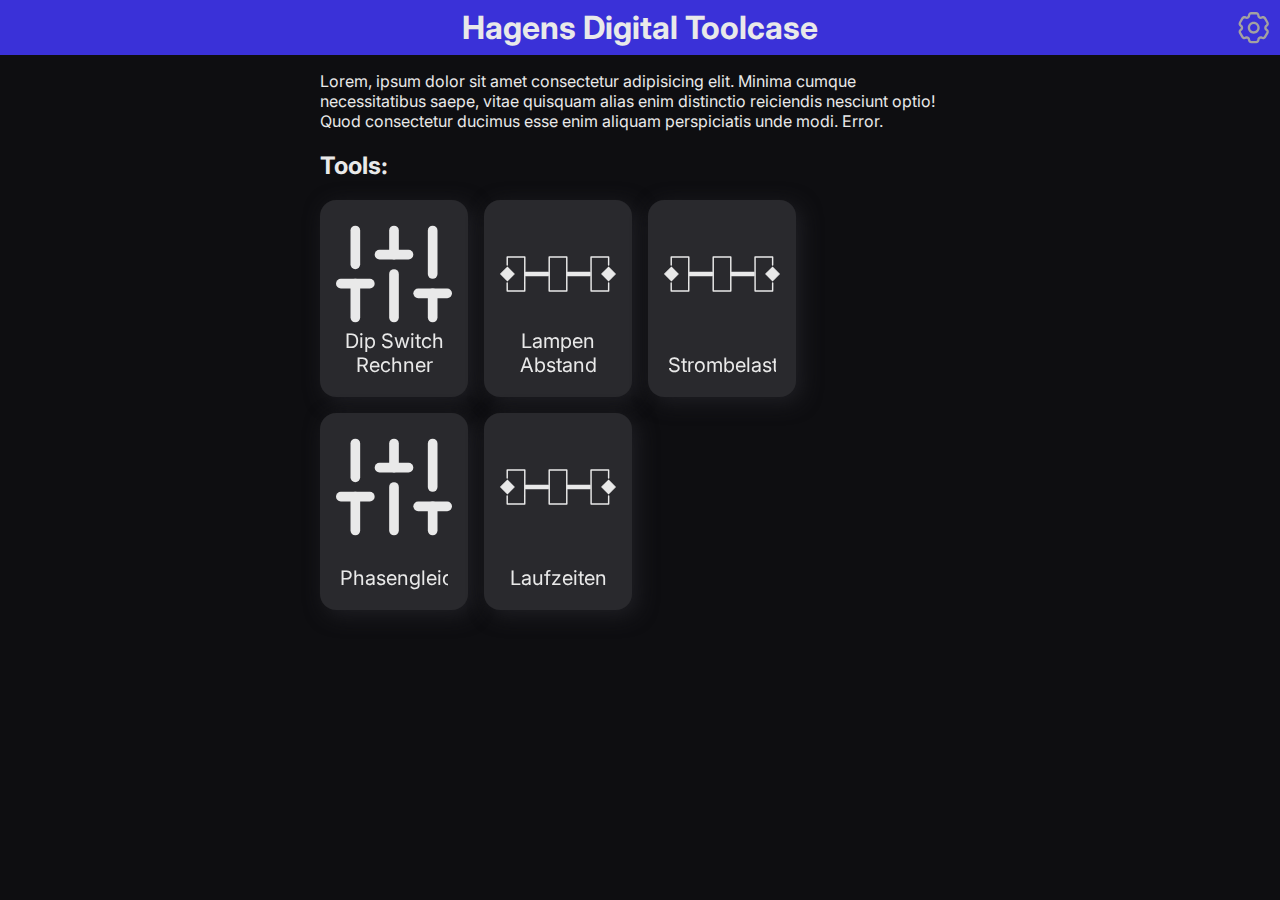
<file: index.html>
<!DOCTYPE html>
<html lang="en-US" dir="ltr">
  <head>
    <meta charset="UTF-8" />
    <meta name="viewport" content="width=device-width,initial-scale=1" />
    <link rel="stylesheet" href="styles/style.css">
    <link rel="stylesheet" href="styles/home.css">

    <link rel="manifest" href="/manifest.json">

    <title>Digital Toolcase</title>
  </head>
  <body>
    <div id="header">
      <h1 class="page-heading">Hagens Digital Toolcase</h1>
      <div id="icon-container">
        <a href="/tools/settings.html" aria-label="Settings">
          <svg id="settings-svg" viewBox="0 0 24 25" fill="none" xmlns="http://www.w3.org/2000/svg">
            <path fill-rule="evenodd" clip-rule="evenodd" d="M11.9992 8.7743C9.88118 8.7743 8.16419 10.4913 8.16419 12.6093C8.16419 14.7273 9.88118 16.4443 11.9992 16.4443C14.1172 16.4443 15.8342 14.7273 15.8342 12.6093C15.8342 10.4913 14.1172 8.7743 11.9992 8.7743ZM9.66419 12.6093C9.66419 11.3197 10.7096 10.2743 11.9992 10.2743C13.2888 10.2743 14.3342 11.3197 14.3342 12.6093C14.3342 13.8989 13.2888 14.9443 11.9992 14.9443C10.7096 14.9443 9.66419 13.8989 9.66419 12.6093Z" fill="currentColor"/>
            <path fill-rule="evenodd" clip-rule="evenodd" d="M2.5809 8.9224C1.96404 9.99083 2.33012 11.357 3.39854 11.9739C3.88777 12.2563 3.88776 12.9625 3.39856 13.2449C2.33013 13.8618 1.96407 15.2279 2.58092 16.2964L4.09692 18.9222C4.71391 19.9908 6.08044 20.3568 7.14896 19.7399C7.63844 19.4573 8.25011 19.8106 8.25011 20.3754C8.25011 21.6092 9.2503 22.6094 10.4841 22.6094H13.5165C14.7502 22.6094 15.7501 21.6091 15.7501 20.3756C15.7501 19.8108 16.3615 19.458 16.8503 19.7402C17.9185 20.357 19.2845 19.991 19.9012 18.9227L21.4176 16.2963C22.0344 15.2279 21.6684 13.8617 20.6 13.2449C20.1108 12.9624 20.1108 12.2563 20.6 11.9739C21.6684 11.3571 22.0345 9.99089 21.4176 8.92247L19.9012 6.29604C19.2845 5.2278 17.9185 4.86179 16.8503 5.47854C16.3615 5.76076 15.7501 5.40794 15.7501 4.84314C15.7501 3.60961 14.7502 2.60938 13.5165 2.60938H10.4841C9.2503 2.60938 8.25011 3.60957 8.25011 4.84337C8.25011 5.40822 7.63842 5.76152 7.14894 5.47892C6.08042 4.86201 4.71388 5.22797 4.09689 6.29663L2.5809 8.9224ZM4.14854 10.6748C3.79755 10.4722 3.6773 10.0234 3.87994 9.6724L5.39593 7.04663C5.59863 6.69554 6.04772 6.57518 6.39894 6.77796C7.88811 7.63773 9.75011 6.56327 9.75011 4.84337C9.75011 4.43799 10.0787 4.10937 10.4841 4.10937L13.5165 4.10937C13.9216 4.10937 14.2501 4.43788 14.2501 4.84314C14.2501 6.56227 16.1112 7.63733 17.6003 6.77758C17.9511 6.57504 18.3997 6.69524 18.6022 7.04604L20.1186 9.67247C20.3212 10.0234 20.201 10.4722 19.85 10.6749C18.3608 11.5346 18.3608 13.6841 19.85 14.5439C20.2009 14.7465 20.3212 15.1953 20.1186 15.5463L18.6022 18.1727C18.3996 18.5235 17.9511 18.6437 17.6003 18.4412C16.1112 17.5815 14.2501 18.6565 14.2501 20.3756C14.2501 20.7809 13.9216 21.1094 13.5165 21.1094H10.4841C10.0787 21.1094 9.75011 20.7808 9.75011 20.3754C9.75011 18.6555 7.88812 17.5811 6.39896 18.4408C6.04774 18.6436 5.59866 18.5232 5.39596 18.1722L3.87996 15.5464C3.67732 15.1954 3.79757 14.7466 4.14856 14.5439C5.63778 13.6841 5.63775 11.5346 4.14854 10.6748Z" fill="currentColor"/>
          </svg>
        </a>
      </div>
    </div>

    <div id="page-content">
        <p>
          Lorem, ipsum dolor sit amet consectetur adipisicing elit. Minima cumque necessitatibus saepe, vitae quisquam alias enim distinctio reiciendis nesciunt optio! Quod consectetur ducimus esse enim aliquam perspiciatis unde modi. Error.
        </p>
        <div id="tool-section">
          <h2>Tools:</h2>
          <div id="card-container">
            <div class="card">
              <a href="/tools/dip-switch.html">
                <div class="card-icon-container">
                  <svg class="card-icon" xmlns="http://www.w3.org/2000/svg" viewBox="0 0 24 24" fill="none" stroke="currentColor" stroke-width="2" stroke-linecap="round" stroke-linejoin="round" class="feather feather-sliders">
                    <line x1="4" y1="21" x2="4" y2="14"></line>
                    <line x1="4" y1="10" x2="4" y2="3"></line>
                    <line x1="12" y1="21" x2="12" y2="12"></line>
                    <line x1="12" y1="8" x2="12" y2="3"></line>
                    <line x1="20" y1="21" x2="20" y2="16"></line>
                    <line x1="20" y1="12" x2="20" y2="3"></line>
                    <line x1="1" y1="14" x2="7" y2="14"></line>
                    <line x1="9" y1="8" x2="15" y2="8"></line>
                    <line x1="17" y1="16" x2="23" y2="16"></line>
                  </svg>
                </div>
                <div class="card-heading">Dip Switch Rechner</div>
              </a>
            </div>
            <div class="card">
              <a href="/tools/phasengleichheit.html">
                <div class="card-icon-container">
                  <svg class="card-icon" xmlns="http://www.w3.org/2000/svg" viewBox="0 0 24 24" fill="none" stroke="currentColor" stroke-width="2" stroke-linecap="round" stroke-linejoin="round" class="feather feather-sliders">
                    <line x1="4" y1="21" x2="4" y2="14"></line>
                    <line x1="4" y1="10" x2="4" y2="3"></line>
                    <line x1="12" y1="21" x2="12" y2="12"></line>
                    <line x1="12" y1="8" x2="12" y2="3"></line>
                    <line x1="20" y1="21" x2="20" y2="16"></line>
                    <line x1="20" y1="12" x2="20" y2="3"></line>
                    <line x1="1" y1="14" x2="7" y2="14"></line>
                    <line x1="9" y1="8" x2="15" y2="8"></line>
                    <line x1="17" y1="16" x2="23" y2="16"></line>
                  </svg>
                </div>
                <div class="card-heading">Phasengleichheit</div>
              </a>
            </div>
            <div class="card">
              <a href="/tools/lampen-abstand.html">
                <div class="card-icon-container">
                  <svg class="card-icon" viewBox="0 0 21.167 21.167" xml:space="preserve" xmlns="http://www.w3.org/2000/svg">
                      <path style="fill:currentColor;stroke:currentColor;stroke-width:.186809" transform="rotate(-44.9)" d="M5.695 20.613h1.733v1.733H5.695zM-7.375 7.588h1.733v1.733h-1.733z"/>
                      <path style="fill:none;fill-opacity:1;stroke:currentColor;stroke-width:.264999;stroke-linecap:round;stroke-linejoin:round;stroke-dasharray:none" d="M19.821 8.957v-1.49l-3.208.011.012 6.222 3.196-.012.008-1.472M1.318 8.957v-1.49l3.208.011-.011 6.222-3.197-.012-.008-1.472"/>
                      <path style="fill:none;fill-opacity:1;stroke:currentColor;stroke-width:.266865;stroke-linecap:round;stroke-linejoin:round;stroke-dasharray:none;stroke-opacity:1" d="M8.979 7.475h3.208v6.218H8.979z"/>
                      <path style="fill:currentColor;fill-opacity:1;stroke:currentColor;stroke-width:.264999;stroke-linecap:round;stroke-linejoin:round;stroke-dasharray:none;stroke-opacity:1" d="M4.68 10.294h4.118v.579H4.68zM12.303 10.294h4.118v.579h-4.118z"/>
                  </svg>
                </div>
                <div class="card-heading">Lampen Abstand</div>
              </a>
            </div>
            <div class="card">
              <a href="/tools/laufzeiten.html">
                <div class="card-icon-container">
                  <svg class="card-icon" viewBox="0 0 21.167 21.167" xml:space="preserve" xmlns="http://www.w3.org/2000/svg">
                      <path style="fill:currentColor;stroke:currentColor;stroke-width:.186809" transform="rotate(-44.9)" d="M5.695 20.613h1.733v1.733H5.695zM-7.375 7.588h1.733v1.733h-1.733z"/>
                      <path style="fill:none;fill-opacity:1;stroke:currentColor;stroke-width:.264999;stroke-linecap:round;stroke-linejoin:round;stroke-dasharray:none" d="M19.821 8.957v-1.49l-3.208.011.012 6.222 3.196-.012.008-1.472M1.318 8.957v-1.49l3.208.011-.011 6.222-3.197-.012-.008-1.472"/>
                      <path style="fill:none;fill-opacity:1;stroke:currentColor;stroke-width:.266865;stroke-linecap:round;stroke-linejoin:round;stroke-dasharray:none;stroke-opacity:1" d="M8.979 7.475h3.208v6.218H8.979z"/>
                      <path style="fill:currentColor;fill-opacity:1;stroke:currentColor;stroke-width:.264999;stroke-linecap:round;stroke-linejoin:round;stroke-dasharray:none;stroke-opacity:1" d="M4.68 10.294h4.118v.579H4.68zM12.303 10.294h4.118v.579h-4.118z"/>
                  </svg>
                </div>
                <div class="card-heading">Laufzeiten</div>
              </a>
            </div>
            <div class="card">
              <a href="/tools/strombelastbarkeit.html">
                <div class="card-icon-container">
                  <svg class="card-icon" viewBox="0 0 21.167 21.167" xml:space="preserve" xmlns="http://www.w3.org/2000/svg">
                      <path style="fill:currentColor;stroke:currentColor;stroke-width:.186809" transform="rotate(-44.9)" d="M5.695 20.613h1.733v1.733H5.695zM-7.375 7.588h1.733v1.733h-1.733z"/>
                      <path style="fill:none;fill-opacity:1;stroke:currentColor;stroke-width:.264999;stroke-linecap:round;stroke-linejoin:round;stroke-dasharray:none" d="M19.821 8.957v-1.49l-3.208.011.012 6.222 3.196-.012.008-1.472M1.318 8.957v-1.49l3.208.011-.011 6.222-3.197-.012-.008-1.472"/>
                      <path style="fill:none;fill-opacity:1;stroke:currentColor;stroke-width:.266865;stroke-linecap:round;stroke-linejoin:round;stroke-dasharray:none;stroke-opacity:1" d="M8.979 7.475h3.208v6.218H8.979z"/>
                      <path style="fill:currentColor;fill-opacity:1;stroke:currentColor;stroke-width:.264999;stroke-linecap:round;stroke-linejoin:round;stroke-dasharray:none;stroke-opacity:1" d="M4.68 10.294h4.118v.579H4.68zM12.303 10.294h4.118v.579h-4.118z"/>
                  </svg>
                </div>
                <div class="card-heading">Strombelastbarkeit</div>
              </a>
            </div>
          </div>
        </div>

    </div>
  </body>
</html>
</file>
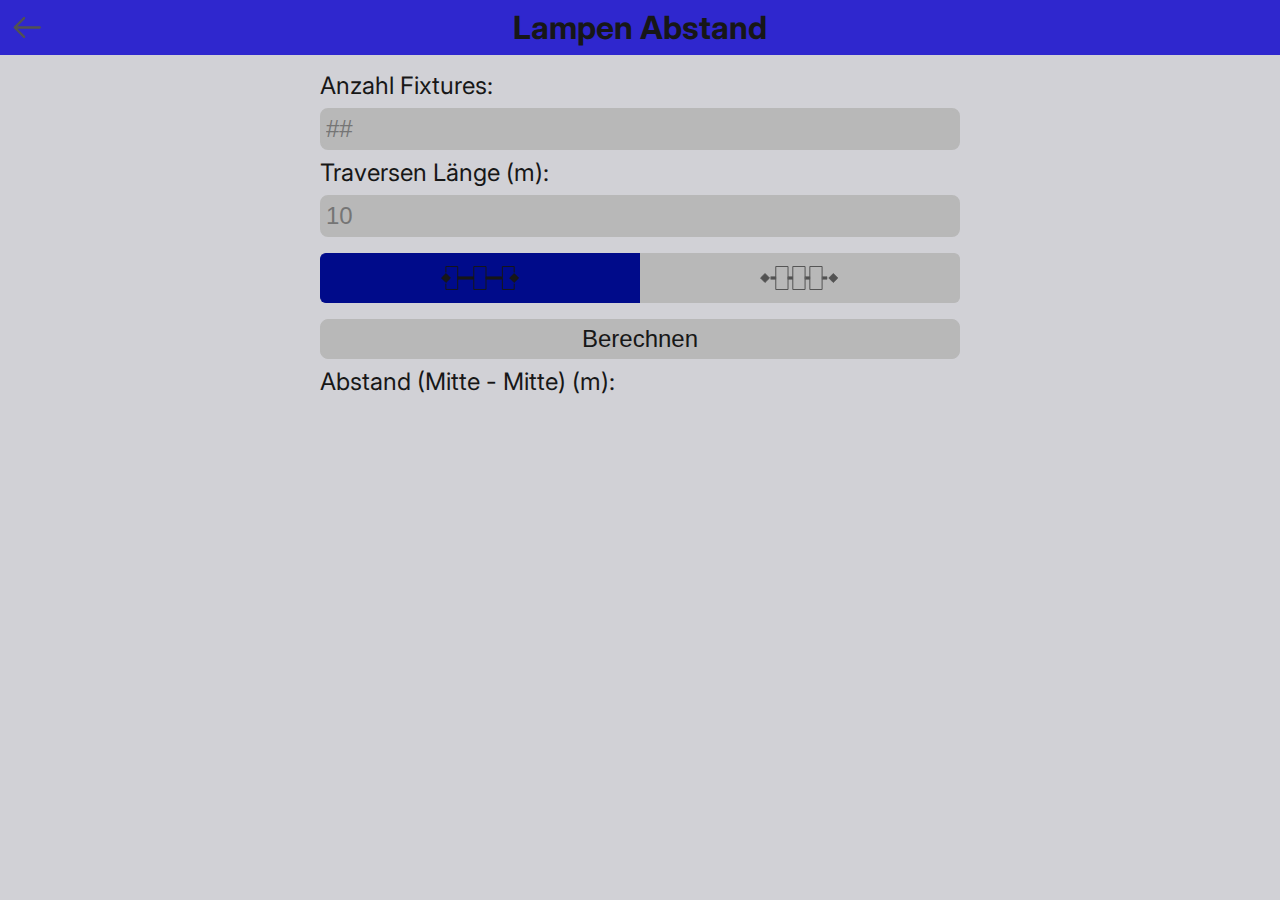
<file: lampen-abstand.html>
<!DOCTYPE html>
<html lang="en-US" dir="ltr">
  <head>
    <meta charset="UTF-8" />
    <meta name="viewport" content="width=device-width,initial-scale=1" />
    <link rel="stylesheet" href="styles/style.css">
    <link rel="stylesheet" href="styles/lampen-abstand.css">

    <link rel="manifest" href="/Digital-Toolcase/manifest.json">

    <title>Lampen Abstand | Digital Toolcase</title>
  </head>
  <body>
    <div id="header">
      <div id="icon-container">
        <a href="index.html">
          <svg id="arrow-svg" viewBox="0 0 25 25" fill="none" xmlns="http://www.w3.org/2000/svg" transform="rotate(0 0 0)">
            <path d="M3.57813 12.4981C3.5777 12.6905 3.65086 12.8831 3.79761 13.0299L9.7936 19.0301C10.0864 19.3231 10.5613 19.3233 10.8543 19.0305C11.1473 18.7377 11.1474 18.2629 10.8546 17.9699L6.13418 13.2461L20.3295 13.2461C20.7437 13.2461 21.0795 12.9103 21.0795 12.4961C21.0795 12.0819 20.7437 11.7461 20.3295 11.7461L6.14168 11.7461L10.8546 7.03016C11.1474 6.73718 11.1473 6.2623 10.8543 5.9695C10.5613 5.6767 10.0864 5.67685 9.79362 5.96984L3.84392 11.9233C3.68134 12.0609 3.57812 12.2664 3.57812 12.4961L3.57813 12.4981Z" fill="currentColor"/>
          </svg>
        </a>
      </div>
      <h1 class="page-heading">Lampen Abstand</h1>
    </div>

    <div id="page-content">
        <form id="calculator">
            <label for="fixture-amount">Anzahl Fixtures:</label>
            <input type="number" id="fixture-amount" name="fixture-amount" class="input-field" placeholder="##" min="1" step="1">
            <small></small>
            <label for="truss-length">Traversen Länge (m):</label>
            <input type="number" id="truss-length" name="truss-lenght" class="input-field" placeholder="10">
            <small></small>
            <div id="mode-selector-container">

                  <input type="radio" id="on-end" class="mode-selector" name="mode-selector" value="on-end" onclick="showHideDiv()" checked>
                  <label for="on-end">
                    <svg class="button-svg" viewBox="0 0 21.167 6.498" fill="none" stroke="" xml:space="preserve" xmlns="http://www.w3.org/2000/svg">
                      <path style="fill:currentColor;stroke:currentColor;stroke-width:.186809" transform="rotate(-44.899 -8.875 -3.667)" d="M5.695 20.613h1.733v1.733H5.695zM-7.375 7.588h1.733v1.733h-1.733z"/>
                      <path style="fill:none;fill-opacity:1;stroke:currentColor;stroke-width:.264999;stroke-linecap:round;stroke-linejoin:round;stroke-dasharray:none" d="M19.821 8.957v-1.49l-3.208.011.012 6.222 3.196-.012.008-1.472M1.318 8.957v-1.49l3.208.011-.011 6.222-3.197-.012-.008-1.472" transform="translate(0 -7.334)"/>
                      <path style="fill:none;fill-opacity:1;stroke:currentColor;stroke-width:.266865;stroke-linecap:round;stroke-linejoin:round;stroke-dasharray:none;stroke-opacity:1" d="M8.979 7.475h3.208v6.218H8.979z" transform="translate(0 -7.334)"/>
                      <path style="fill:currentColor;fill-opacity:1;stroke:currentColor;stroke-width:.264999;stroke-linecap:round;stroke-linejoin:round;stroke-dasharray:none;stroke-opacity:1" d="M4.68 10.294h4.118v.579H4.68zM12.303 10.294h4.118v.579h-4.118z" transform="translate(0 -7.334)"/>
                    </svg>
                  </label>

                  <input type="radio" id="inset-end" class="mode-selector" name="mode-selector" value="inset-end" onclick="showHideDiv()">
                  <label for="inset-end">
                    <svg class="button-svg" viewBox="0 0 21.167 6.485" xml:space="preserve" xmlns="http://www.w3.org/2000/svg">
                      <path style="fill:currentColor;stroke:currentColor;stroke-width:.186809" transform="rotate(-44.899 -8.884 -3.67)" d="M5.695 20.613h1.733v1.733H5.695zM-7.375 7.588h1.733v1.733h-1.733z"/>
                      <path style="fill:none;fill-opacity:1;stroke:currentColor;stroke-width:.266865;stroke-linecap:round;stroke-linejoin:round;stroke-dasharray:none;stroke-opacity:1" d="M8.97 7.475h3.208v6.218H8.97zM13.573 7.475h3.208v6.218h-3.208zM4.367 7.475h3.208v6.218H4.367z" transform="translate(0 -7.341)"/>
                      <path style="fill:currentColor;fill-opacity:1;stroke:currentColor;stroke-width:.153899;stroke-linecap:round;stroke-linejoin:round;stroke-dasharray:none;stroke-opacity:1" d="M12.284 10.238h1.165v.69h-1.165zM7.636 10.238h1.165v.69H7.636z" transform="translate(0 -7.341)"/>
                      <path style="fill:currentColor;fill-opacity:1;stroke:currentColor;stroke-width:.159341;stroke-linecap:round;stroke-linejoin:round;stroke-dasharray:none;stroke-opacity:1" d="M2.99 10.241h1.259v.684H2.99z" transform="translate(0 -7.341)"/>
                      <path style="fill:currentColor;fill-opacity:1;stroke:currentColor;stroke-width:.153899;stroke-linecap:round;stroke-linejoin:round;stroke-dasharray:none;stroke-opacity:1" d="M16.933 10.238h1.165v.69h-1.165z" transform="translate(0 -7.341)"/>
                    </svg>
                  </label>
            </div>
            <div id="extra-setting" class="hidden-div">
              <label for="inset-length">Abstand Truss Ende bis 1. Fixture (m):</label>
              <input type="number" id="inset-length" class="input-field" placeholder="0,5" >
              <small></small>
            </div>
            <input type="submit" id="submit" value="Berechnen">
            
            <label for="distance-mid-mid">Abstand (Mitte - Mitte) (m):</label>
            <output id="distance-mid-mid"></output>
        </form>
        <script src="scripts/lamp.js"></script>
    </div>
  </body>
</html>
</file>
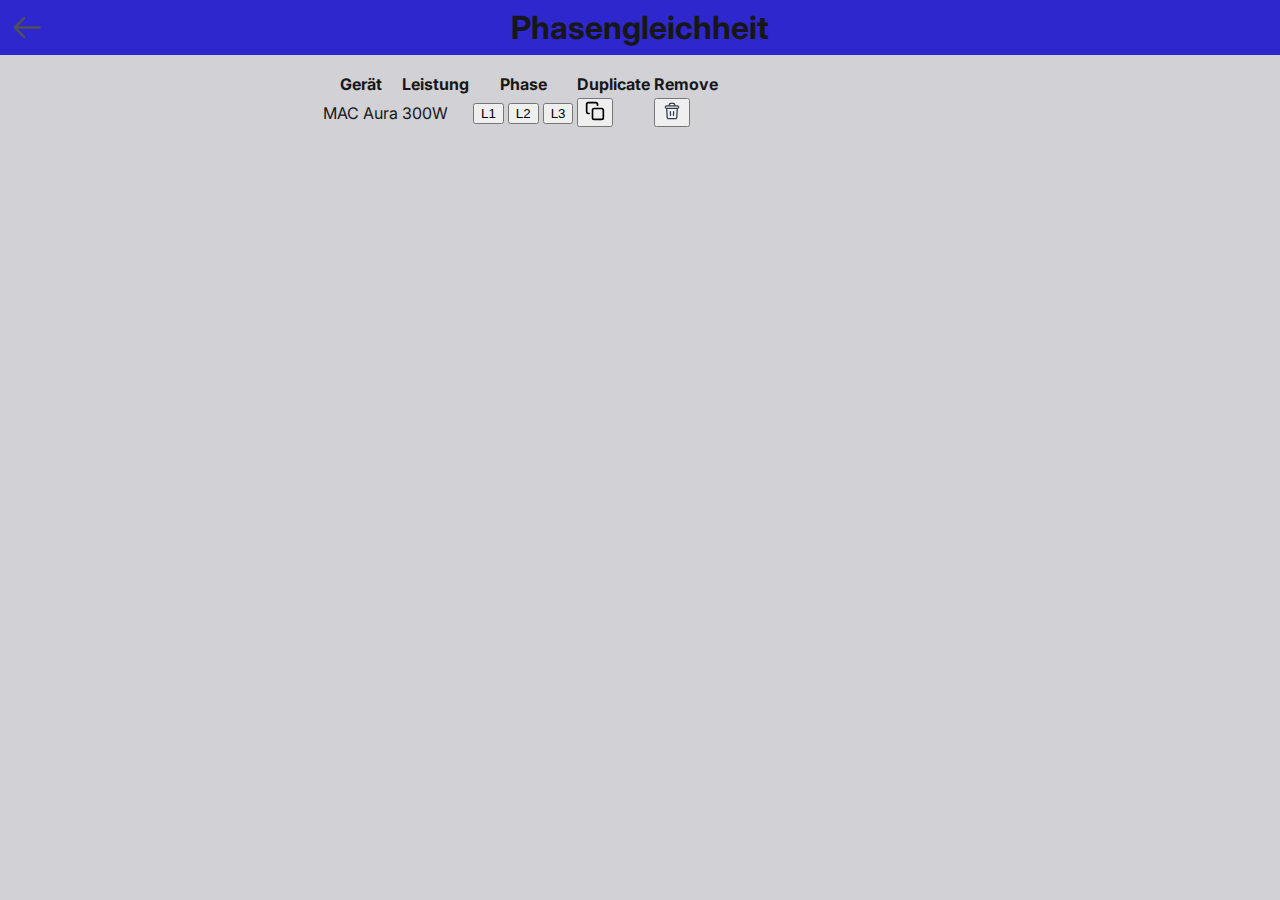
<file: phasengleichheit.html>
<!DOCTYPE html>
<html lang="en-US" dir="ltr">
  <head>
    <meta charset="UTF-8" />
    <meta name="viewport" content="width=device-width,initial-scale=1" />
    <link rel="stylesheet" href="styles/style.css">
    <!--<link rel="stylesheet" href="styles/phasengleichheit.css">-->

    <link rel="manifest" href="/Digital-Toolcase/manifest.json">

    <title>Phasengleichheit | Digital Toolcase</title>
  </head>
  <body>
    <div id="header">
      <div id="icon-container">
        <a href="index.html">
          <svg id="arrow-svg" viewBox="0 0 25 25" fill="none" xmlns="http://www.w3.org/2000/svg" transform="rotate(0 0 0)">
            <path d="M3.57813 12.4981C3.5777 12.6905 3.65086 12.8831 3.79761 13.0299L9.7936 19.0301C10.0864 19.3231 10.5613 19.3233 10.8543 19.0305C11.1473 18.7377 11.1474 18.2629 10.8546 17.9699L6.13418 13.2461L20.3295 13.2461C20.7437 13.2461 21.0795 12.9103 21.0795 12.4961C21.0795 12.0819 20.7437 11.7461 20.3295 11.7461L6.14168 11.7461L10.8546 7.03016C11.1474 6.73718 11.1473 6.2623 10.8543 5.9695C10.5613 5.6767 10.0864 5.67685 9.79362 5.96984L3.84392 11.9233C3.68134 12.0609 3.57812 12.2664 3.57812 12.4961L3.57813 12.4981Z" fill="currentColor"/>
          </svg>
        </a>
      </div>
      <h1 class="page-heading">Phasengleichheit</h1>
    </div>

    <div id="page-content">
        <table>
            <thead>
                <tr>
                    <th>Gerät</th>
                    <th>Leistung</th>
                    <th>Phase</th>
                    <th>Duplicate</th>
                    <th>Remove</th>
                </tr>
            </thead>

            <tbody>
                <td>MAC Aura</td>
                <td>300W</td>
                <td>
                    <div class="phase-btn-grp">
                        <button>L1</button>
                        <button>L2</button>
                        <button>L3</button>
                    </div>
                </td>
                <td>
                    <button>
                        <svg xmlns="http://www.w3.org/2000/svg" width="20" height="20" viewBox="0 0 24 24" fill="none" stroke="currentColor" stroke-width="2" stroke-linecap="round" stroke-linejoin="round" class="feather feather-copy">
                            <rect x="9" y="9" width="13" height="13" rx="2" ry="2"></rect>  
                            <path d="M5 15H4a2 2 0 0 1-2-2V4a2 2 0 0 1 2-2h9a2 2 0 0 1 2 2v1"></path>
                        </svg>
                    </button>
                </td>
                <td>
                    <button>
                        <svg width="20" height="20" viewBox="0 0 24 24" fill="none" xmlns="http://www.w3.org/2000/svg" transform="rotate(0 0 0)">
                            <path d="M14.7223 12.7585C14.7426 12.3448 14.4237 11.9929 14.01 11.9726C13.5963 11.9522 13.2444 12.2711 13.2241 12.6848L12.9999 17.2415C12.9796 17.6552 13.2985 18.0071 13.7122 18.0274C14.1259 18.0478 14.4778 17.7289 14.4981 17.3152L14.7223 12.7585Z" fill="#343C54"/>
                            <path d="M9.98802 11.9726C9.5743 11.9929 9.25542 12.3448 9.27577 12.7585L9.49993 17.3152C9.52028 17.7289 9.87216 18.0478 10.2859 18.0274C10.6996 18.0071 11.0185 17.6552 10.9981 17.2415L10.774 12.6848C10.7536 12.2711 10.4017 11.9522 9.98802 11.9726Z" fill="#343C54"/>
                            <path fill-rule="evenodd" clip-rule="evenodd" d="M10.249 2C9.00638 2 7.99902 3.00736 7.99902 4.25V5H5.5C4.25736 5 3.25 6.00736 3.25 7.25C3.25 8.28958 3.95503 9.16449 4.91303 9.42267L5.54076 19.8848C5.61205 21.0729 6.59642 22 7.78672 22H16.2113C17.4016 22 18.386 21.0729 18.4573 19.8848L19.085 9.42267C20.043 9.16449 20.748 8.28958 20.748 7.25C20.748 6.00736 19.7407 5 18.498 5H15.999V4.25C15.999 3.00736 14.9917 2 13.749 2H10.249ZM14.499 5V4.25C14.499 3.83579 14.1632 3.5 13.749 3.5H10.249C9.83481 3.5 9.49902 3.83579 9.49902 4.25V5H14.499ZM5.5 6.5C5.08579 6.5 4.75 6.83579 4.75 7.25C4.75 7.66421 5.08579 8 5.5 8H18.498C18.9123 8 19.248 7.66421 19.248 7.25C19.248 6.83579 18.9123 6.5 18.498 6.5H5.5ZM6.42037 9.5H17.5777L16.96 19.7949C16.9362 20.191 16.6081 20.5 16.2113 20.5H7.78672C7.38995 20.5 7.06183 20.191 7.03807 19.7949L6.42037 9.5Z" fill="#343C54"/>
                        </svg>
                    </button>
                </td>
            </tbody>
        </table>
    </div>
  </body>
</html>
</file>
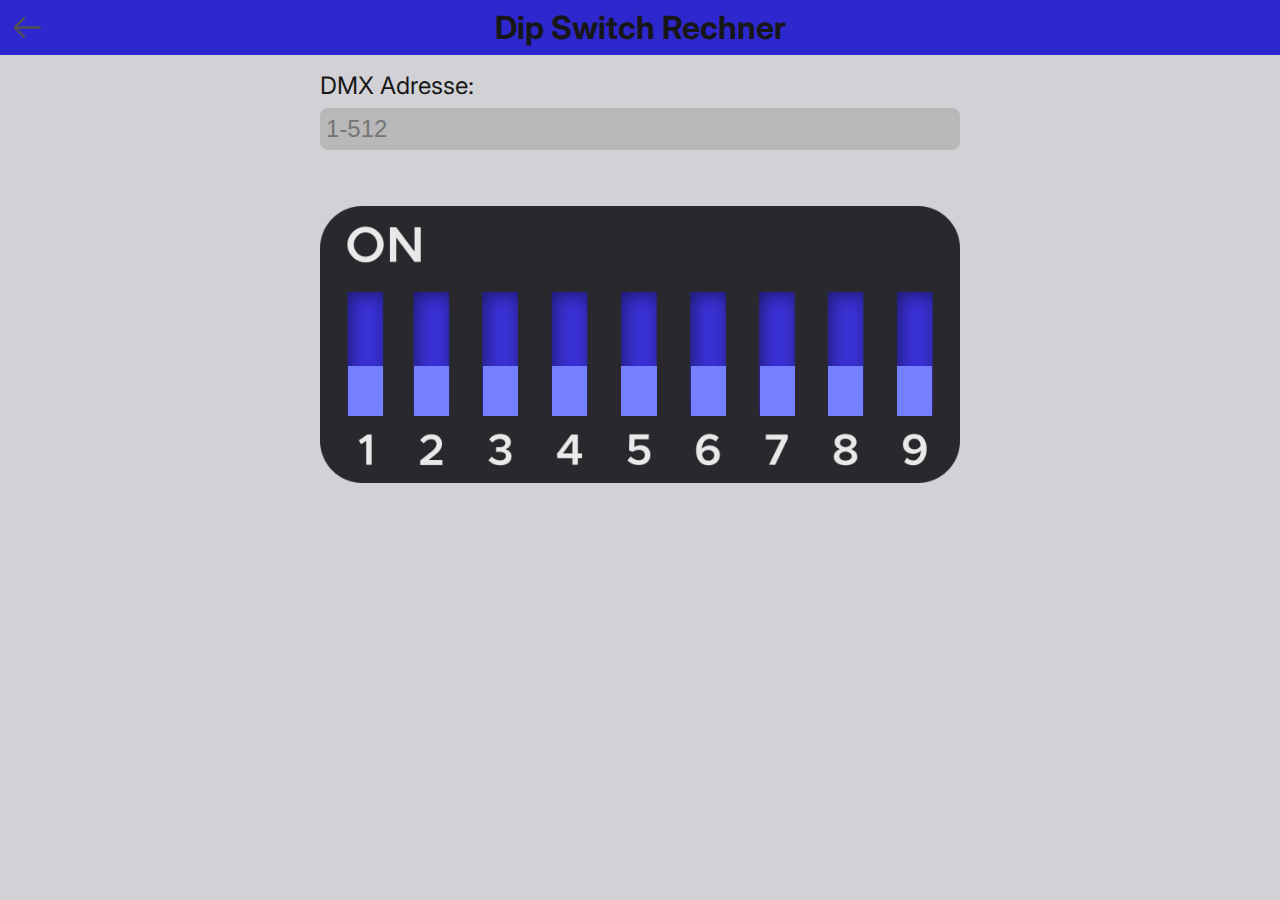
<file: tools/dip-switch.html>
<!DOCTYPE html>
<html lang="en-US" dir="ltr">
  <head>
    <meta charset="UTF-8" />
    <meta name="viewport" content="width=device-width,initial-scale=1" />
    <link rel="stylesheet" href="../styles/style.css">
    <link rel="stylesheet" href="../styles/dip-switch.css">

    <link rel="manifest" href="../manifest.json">

    <title>Digital Toolcase</title>
  </head>
  <body>
    <div id="header">
      <div id="icon-container">
        <a href="../index.html">
          <svg id="arrow-svg" viewBox="0 0 25 25" fill="none" xmlns="http://www.w3.org/2000/svg" transform="rotate(0 0 0)">
            <path d="M3.57813 12.4981C3.5777 12.6905 3.65086 12.8831 3.79761 13.0299L9.7936 19.0301C10.0864 19.3231 10.5613 19.3233 10.8543 19.0305C11.1473 18.7377 11.1474 18.2629 10.8546 17.9699L6.13418 13.2461L20.3295 13.2461C20.7437 13.2461 21.0795 12.9103 21.0795 12.4961C21.0795 12.0819 20.7437 11.7461 20.3295 11.7461L6.14168 11.7461L10.8546 7.03016C11.1474 6.73718 11.1473 6.2623 10.8543 5.9695C10.5613 5.6767 10.0864 5.67685 9.79362 5.96984L3.84392 11.9233C3.68134 12.0609 3.57812 12.2664 3.57812 12.4961L3.57813 12.4981Z" fill="currentColor"/>
          </svg>
        </a>
      </div>
      <h1 class="page-heading">Dip Switch Rechner</h1>
    </div>

    <div id="page-content">
    <form id="converter">
        <label for="input-address">DMX Adresse:</label>
        <input type="number" id="input-address" name="input-address" placeholder="1-512" min="0" max="512" step="1" />
        <output name="output-address" id="output-address" for="input-address submit"></output>
    </form>
    <div id="img-container">
      <img id="switch-base" src="../src/dip-switch/switch-base.png">
      <img id="switch-1" class="switch" src="../src/dip-switch/switch.png">
      <img id="switch-2" class="switch" src="../src/dip-switch/switch.png">
      <img id="switch-3" class="switch" src="../src/dip-switch/switch.png">
      <img id="switch-4" class="switch" src="../src/dip-switch/switch.png">
      <img id="switch-5" class="switch" src="../src/dip-switch/switch.png">
      <img id="switch-6" class="switch" src="../src/dip-switch/switch.png">
      <img id="switch-7" class="switch" src="../src/dip-switch/switch.png">
      <img id="switch-8" class="switch" src="../src/dip-switch/switch.png">
      <img id="switch-9" class="switch" src="../src/dip-switch/switch.png">
    </div>
    </div>
    <script src="../scripts/dip-switch.js"></script>
  </body>
</html>
</file>
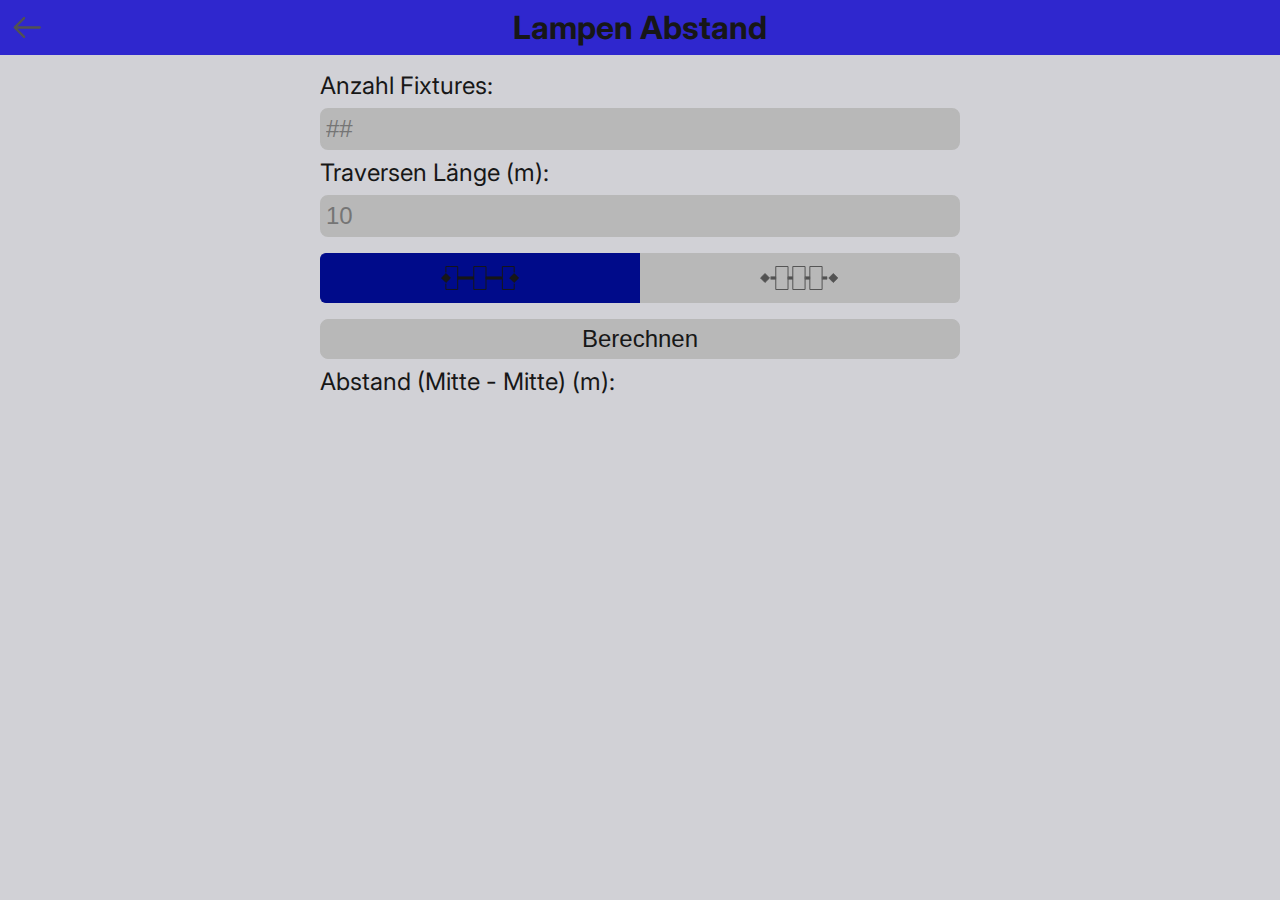
<file: tools/lampen-abstand.html>
<!DOCTYPE html>
<html lang="en-US" dir="ltr">
  <head>
    <meta charset="UTF-8" />
    <meta name="viewport" content="width=device-width,initial-scale=1" />
    <link rel="stylesheet" href="../styles/style.css">
    <link rel="stylesheet" href="../styles/lampen-abstand.css">

    <link rel="manifest" href="../manifest.json">

    <title>Lampen Abstand | Digital Toolcase</title>
  </head>
  <body>
    <div id="header">
      <div id="icon-container">
        <a href="../index.html">
          <svg id="arrow-svg" viewBox="0 0 25 25" fill="none" xmlns="http://www.w3.org/2000/svg" transform="rotate(0 0 0)">
            <path d="M3.57813 12.4981C3.5777 12.6905 3.65086 12.8831 3.79761 13.0299L9.7936 19.0301C10.0864 19.3231 10.5613 19.3233 10.8543 19.0305C11.1473 18.7377 11.1474 18.2629 10.8546 17.9699L6.13418 13.2461L20.3295 13.2461C20.7437 13.2461 21.0795 12.9103 21.0795 12.4961C21.0795 12.0819 20.7437 11.7461 20.3295 11.7461L6.14168 11.7461L10.8546 7.03016C11.1474 6.73718 11.1473 6.2623 10.8543 5.9695C10.5613 5.6767 10.0864 5.67685 9.79362 5.96984L3.84392 11.9233C3.68134 12.0609 3.57812 12.2664 3.57812 12.4961L3.57813 12.4981Z" fill="currentColor"/>
          </svg>
        </a>
      </div>
      <h1 class="page-heading">Lampen Abstand</h1>
    </div>

    <div id="page-content">
        <form id="calculator">
            <label for="fixture-amount">Anzahl Fixtures:</label>
            <input type="number" id="fixture-amount" name="fixture-amount" class="input-field" placeholder="##" min="1" step="1">
            <small></small>
            <label for="truss-length">Traversen Länge (m):</label>
            <input type="number" id="truss-length" name="truss-lenght" class="input-field" placeholder="10">
            <small></small>
            <div id="mode-selector-container">

                  <input type="radio" id="on-end" class="mode-selector" name="mode-selector" value="on-end" onclick="showHideDiv()" checked>
                  <label for="on-end">
                    <svg class="button-svg" viewBox="0 0 21.167 6.498" fill="none" stroke="" xml:space="preserve" xmlns="http://www.w3.org/2000/svg">
                      <path style="fill:currentColor;stroke:currentColor;stroke-width:.186809" transform="rotate(-44.899 -8.875 -3.667)" d="M5.695 20.613h1.733v1.733H5.695zM-7.375 7.588h1.733v1.733h-1.733z"/>
                      <path style="fill:none;fill-opacity:1;stroke:currentColor;stroke-width:.264999;stroke-linecap:round;stroke-linejoin:round;stroke-dasharray:none" d="M19.821 8.957v-1.49l-3.208.011.012 6.222 3.196-.012.008-1.472M1.318 8.957v-1.49l3.208.011-.011 6.222-3.197-.012-.008-1.472" transform="translate(0 -7.334)"/>
                      <path style="fill:none;fill-opacity:1;stroke:currentColor;stroke-width:.266865;stroke-linecap:round;stroke-linejoin:round;stroke-dasharray:none;stroke-opacity:1" d="M8.979 7.475h3.208v6.218H8.979z" transform="translate(0 -7.334)"/>
                      <path style="fill:currentColor;fill-opacity:1;stroke:currentColor;stroke-width:.264999;stroke-linecap:round;stroke-linejoin:round;stroke-dasharray:none;stroke-opacity:1" d="M4.68 10.294h4.118v.579H4.68zM12.303 10.294h4.118v.579h-4.118z" transform="translate(0 -7.334)"/>
                    </svg>
                  </label>

                  <input type="radio" id="inset-end" class="mode-selector" name="mode-selector" value="inset-end" onclick="showHideDiv()">
                  <label for="inset-end">
                    <svg class="button-svg" viewBox="0 0 21.167 6.485" xml:space="preserve" xmlns="http://www.w3.org/2000/svg">
                      <path style="fill:currentColor;stroke:currentColor;stroke-width:.186809" transform="rotate(-44.899 -8.884 -3.67)" d="M5.695 20.613h1.733v1.733H5.695zM-7.375 7.588h1.733v1.733h-1.733z"/>
                      <path style="fill:none;fill-opacity:1;stroke:currentColor;stroke-width:.266865;stroke-linecap:round;stroke-linejoin:round;stroke-dasharray:none;stroke-opacity:1" d="M8.97 7.475h3.208v6.218H8.97zM13.573 7.475h3.208v6.218h-3.208zM4.367 7.475h3.208v6.218H4.367z" transform="translate(0 -7.341)"/>
                      <path style="fill:currentColor;fill-opacity:1;stroke:currentColor;stroke-width:.153899;stroke-linecap:round;stroke-linejoin:round;stroke-dasharray:none;stroke-opacity:1" d="M12.284 10.238h1.165v.69h-1.165zM7.636 10.238h1.165v.69H7.636z" transform="translate(0 -7.341)"/>
                      <path style="fill:currentColor;fill-opacity:1;stroke:currentColor;stroke-width:.159341;stroke-linecap:round;stroke-linejoin:round;stroke-dasharray:none;stroke-opacity:1" d="M2.99 10.241h1.259v.684H2.99z" transform="translate(0 -7.341)"/>
                      <path style="fill:currentColor;fill-opacity:1;stroke:currentColor;stroke-width:.153899;stroke-linecap:round;stroke-linejoin:round;stroke-dasharray:none;stroke-opacity:1" d="M16.933 10.238h1.165v.69h-1.165z" transform="translate(0 -7.341)"/>
                    </svg>
                  </label>
            </div>
            <div id="extra-setting" class="hidden-div">
              <label for="inset-length">Abstand Truss Ende bis 1. Fixture (m):</label>
              <input type="number" id="inset-length" class="input-field" placeholder="0,5" >
              <small></small>
            </div>
            <input type="submit" id="submit" value="Berechnen">
            
            <label for="distance-mid-mid">Abstand (Mitte - Mitte) (m):</label>
            <output id="distance-mid-mid"></output>
        </form>
        <script src="../scripts/lamp.js"></script>
    </div>
  </body>
</html>
</file>
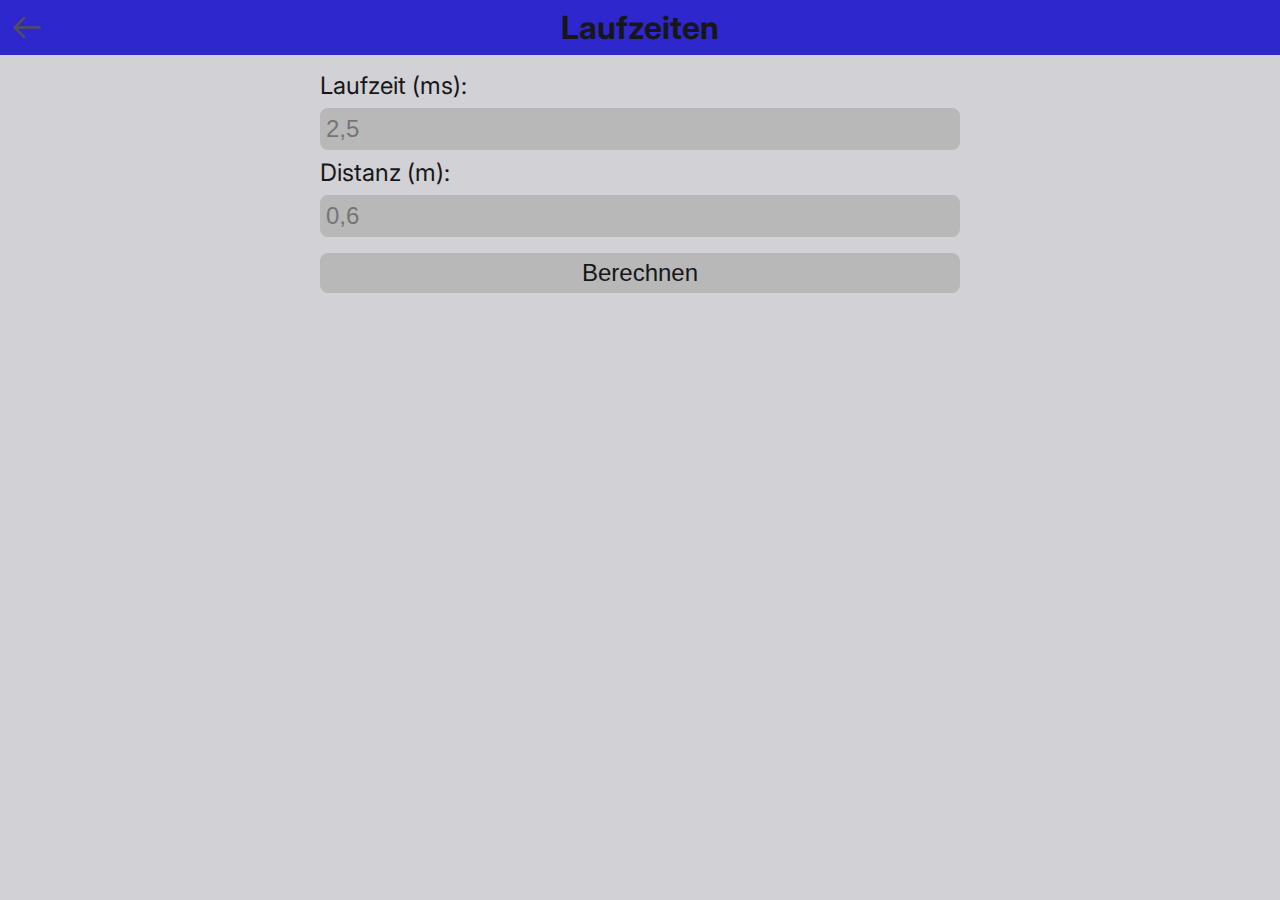
<file: tools/laufzeiten.html>
<!DOCTYPE html>
<html lang="en-US" dir="ltr">
  <head>
    <meta charset="UTF-8" />
    <meta name="viewport" content="width=device-width,initial-scale=1" />
    <link rel="stylesheet" href="../styles/style.css">
    <link rel="stylesheet" href="../styles/lampen-abstand.css">

    <link rel="manifest" href="../manifest.json">

    <title>Laufzeiten | Digital Toolcase</title>
  </head>
  <body>
    <div id="header">
      <div id="icon-container">
        <a href="../index.html">
          <svg id="arrow-svg" viewBox="0 0 25 25" fill="none" xmlns="http://www.w3.org/2000/svg" transform="rotate(0 0 0)">
            <path d="M3.57813 12.4981C3.5777 12.6905 3.65086 12.8831 3.79761 13.0299L9.7936 19.0301C10.0864 19.3231 10.5613 19.3233 10.8543 19.0305C11.1473 18.7377 11.1474 18.2629 10.8546 17.9699L6.13418 13.2461L20.3295 13.2461C20.7437 13.2461 21.0795 12.9103 21.0795 12.4961C21.0795 12.0819 20.7437 11.7461 20.3295 11.7461L6.14168 11.7461L10.8546 7.03016C11.1474 6.73718 11.1473 6.2623 10.8543 5.9695C10.5613 5.6767 10.0864 5.67685 9.79362 5.96984L3.84392 11.9233C3.68134 12.0609 3.57812 12.2664 3.57812 12.4961L3.57813 12.4981Z" fill="currentColor"/>
          </svg>
        </a>
      </div>
      <h1 class="page-heading">Laufzeiten</h1>
    </div>

    <div id="page-content">
        <form id="calculator">
            <label for="laufzeit">Laufzeit (ms):</label>
            <input type="number" id="laufzeit" class="input-field" placeholder="2,5" step="0.001">
            <label for="distance">Distanz (m):</label>
            <input type="number" id="distance" class="input-field" placeholder="0,6" step="0.01">
            <input type="submit" id="submit" value="Berechnen">
        </form>
        <script src="../scripts/laufzeiten.js"></script>
    </div>
  </body>
</html>
</file>
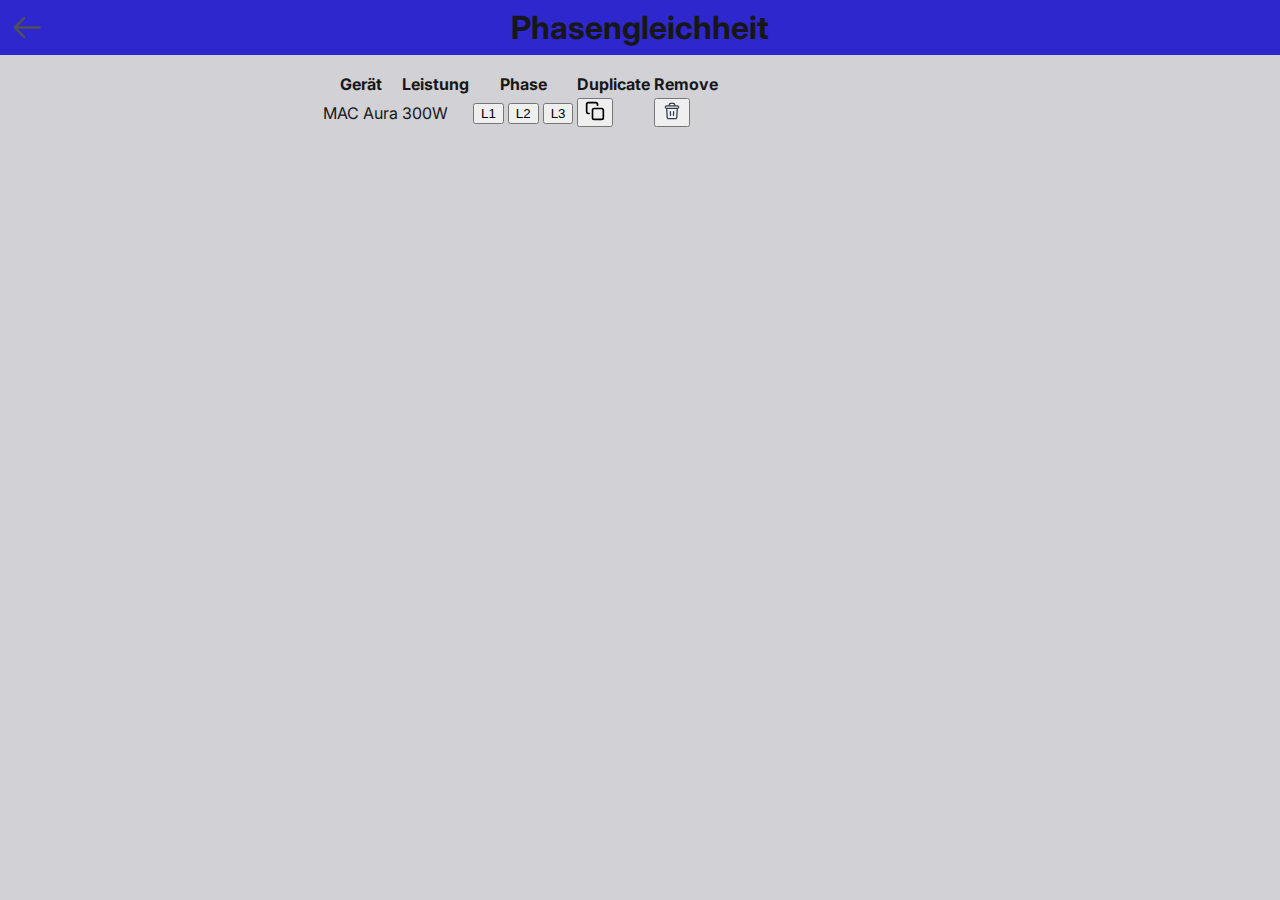
<file: tools/phasengleichheit.html>
<!DOCTYPE html>
<html lang="en-US" dir="ltr">
  <head>
    <meta charset="UTF-8" />
    <meta name="viewport" content="width=device-width,initial-scale=1" />
    <link rel="stylesheet" href="../styles/style.css">
    <!--<link rel="stylesheet" href="../styles/phasengleichheit.css">-->

    <link rel="manifest" href="../manifest.json">

    <title>Phasengleichheit | Digital Toolcase</title>
  </head>
  <body>
    <div id="header">
      <div id="icon-container">
        <a href="../index.html">
          <svg id="arrow-svg" viewBox="0 0 25 25" fill="none" xmlns="http://www.w3.org/2000/svg" transform="rotate(0 0 0)">
            <path d="M3.57813 12.4981C3.5777 12.6905 3.65086 12.8831 3.79761 13.0299L9.7936 19.0301C10.0864 19.3231 10.5613 19.3233 10.8543 19.0305C11.1473 18.7377 11.1474 18.2629 10.8546 17.9699L6.13418 13.2461L20.3295 13.2461C20.7437 13.2461 21.0795 12.9103 21.0795 12.4961C21.0795 12.0819 20.7437 11.7461 20.3295 11.7461L6.14168 11.7461L10.8546 7.03016C11.1474 6.73718 11.1473 6.2623 10.8543 5.9695C10.5613 5.6767 10.0864 5.67685 9.79362 5.96984L3.84392 11.9233C3.68134 12.0609 3.57812 12.2664 3.57812 12.4961L3.57813 12.4981Z" fill="currentColor"/>
          </svg>
        </a>
      </div>
      <h1 class="page-heading">Phasengleichheit</h1>
    </div>

    <div id="page-content">
        <table>
            <thead>
                <tr>
                    <th>Gerät</th>
                    <th>Leistung</th>
                    <th>Phase</th>
                    <th>Duplicate</th>
                    <th>Remove</th>
                </tr>
            </thead>

            <tbody>
                <td>MAC Aura</td>
                <td>300W</td>
                <td>
                    <div class="phase-btn-grp">
                        <button>L1</button>
                        <button>L2</button>
                        <button>L3</button>
                    </div>
                </td>
                <td>
                    <button>
                        <svg xmlns="http://www.w3.org/2000/svg" width="20" height="20" viewBox="0 0 24 24" fill="none" stroke="currentColor" stroke-width="2" stroke-linecap="round" stroke-linejoin="round" class="feather feather-copy">
                            <rect x="9" y="9" width="13" height="13" rx="2" ry="2"></rect>  
                            <path d="M5 15H4a2 2 0 0 1-2-2V4a2 2 0 0 1 2-2h9a2 2 0 0 1 2 2v1"></path>
                        </svg>
                    </button>
                </td>
                <td>
                    <button>
                        <svg width="20" height="20" viewBox="0 0 24 24" fill="none" xmlns="http://www.w3.org/2000/svg" transform="rotate(0 0 0)">
                            <path d="M14.7223 12.7585C14.7426 12.3448 14.4237 11.9929 14.01 11.9726C13.5963 11.9522 13.2444 12.2711 13.2241 12.6848L12.9999 17.2415C12.9796 17.6552 13.2985 18.0071 13.7122 18.0274C14.1259 18.0478 14.4778 17.7289 14.4981 17.3152L14.7223 12.7585Z" fill="#343C54"/>
                            <path d="M9.98802 11.9726C9.5743 11.9929 9.25542 12.3448 9.27577 12.7585L9.49993 17.3152C9.52028 17.7289 9.87216 18.0478 10.2859 18.0274C10.6996 18.0071 11.0185 17.6552 10.9981 17.2415L10.774 12.6848C10.7536 12.2711 10.4017 11.9522 9.98802 11.9726Z" fill="#343C54"/>
                            <path fill-rule="evenodd" clip-rule="evenodd" d="M10.249 2C9.00638 2 7.99902 3.00736 7.99902 4.25V5H5.5C4.25736 5 3.25 6.00736 3.25 7.25C3.25 8.28958 3.95503 9.16449 4.91303 9.42267L5.54076 19.8848C5.61205 21.0729 6.59642 22 7.78672 22H16.2113C17.4016 22 18.386 21.0729 18.4573 19.8848L19.085 9.42267C20.043 9.16449 20.748 8.28958 20.748 7.25C20.748 6.00736 19.7407 5 18.498 5H15.999V4.25C15.999 3.00736 14.9917 2 13.749 2H10.249ZM14.499 5V4.25C14.499 3.83579 14.1632 3.5 13.749 3.5H10.249C9.83481 3.5 9.49902 3.83579 9.49902 4.25V5H14.499ZM5.5 6.5C5.08579 6.5 4.75 6.83579 4.75 7.25C4.75 7.66421 5.08579 8 5.5 8H18.498C18.9123 8 19.248 7.66421 19.248 7.25C19.248 6.83579 18.9123 6.5 18.498 6.5H5.5ZM6.42037 9.5H17.5777L16.96 19.7949C16.9362 20.191 16.6081 20.5 16.2113 20.5H7.78672C7.38995 20.5 7.06183 20.191 7.03807 19.7949L6.42037 9.5Z" fill="#343C54"/>
                        </svg>
                    </button>
                </td>
            </tbody>
        </table>
    </div>
  </body>
</html>
</file>
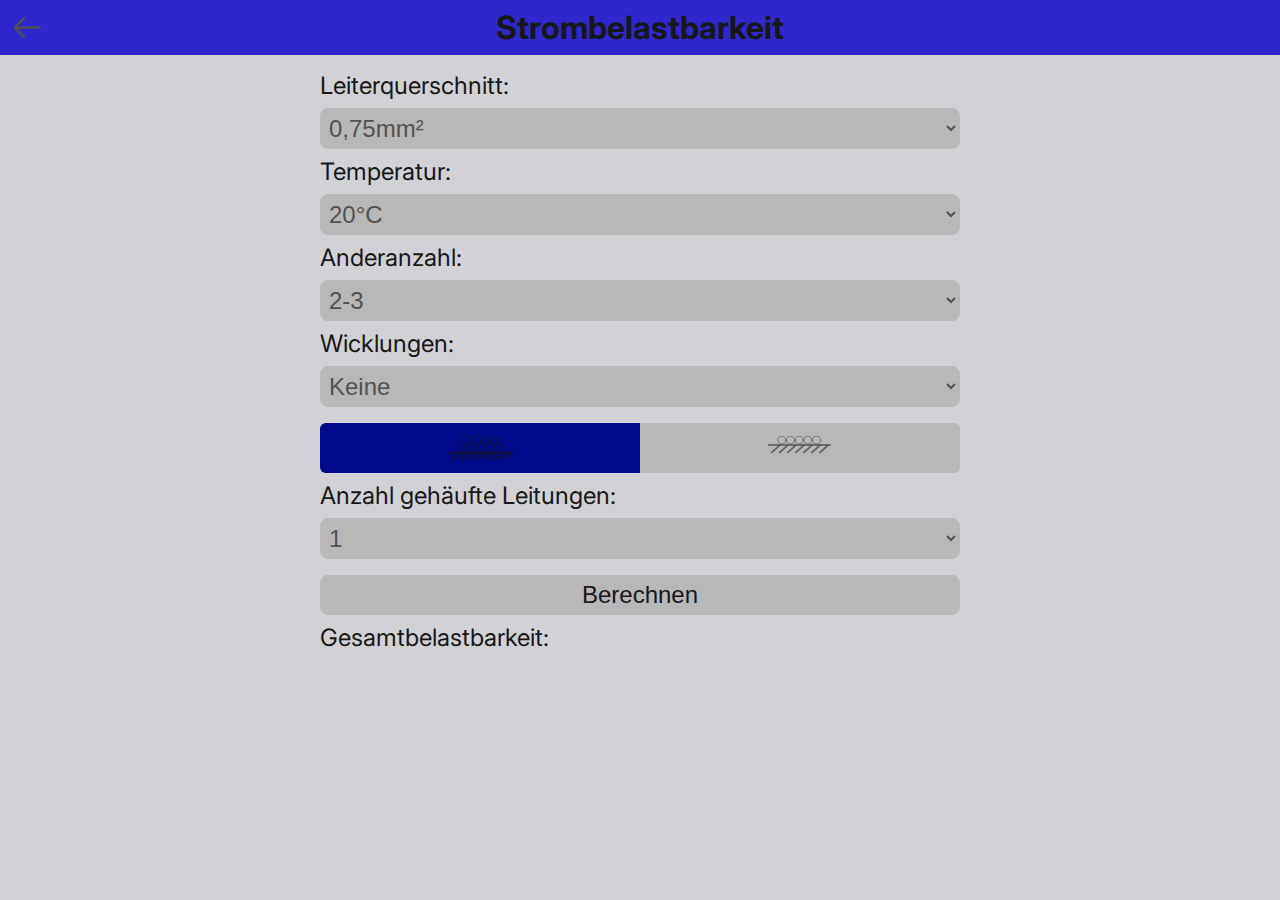
<file: tools/strombelastbarkeit.html>
<!DOCTYPE html>
<html lang="en-US" dir="ltr">
  <head>
    <meta charset="UTF-8" />
    <meta name="viewport" content="width=device-width,initial-scale=1" />
    <link rel="stylesheet" href="../styles/style.css">
    <link rel="stylesheet" href="../styles/strom-belastbarkeit.css">

    <link rel="manifest" href="../manifest.json">

    <title>Strombelastbarkeit | Digital Toolcase</title>
  </head>
  <body>
    <div id="header">
      <div id="icon-container">
        <a href="../index.html">
          <svg id="arrow-svg" viewBox="0 0 25 25" fill="none" xmlns="http://www.w3.org/2000/svg" transform="rotate(0 0 0)">
            <path d="M3.57813 12.4981C3.5777 12.6905 3.65086 12.8831 3.79761 13.0299L9.7936 19.0301C10.0864 19.3231 10.5613 19.3233 10.8543 19.0305C11.1473 18.7377 11.1474 18.2629 10.8546 17.9699L6.13418 13.2461L20.3295 13.2461C20.7437 13.2461 21.0795 12.9103 21.0795 12.4961C21.0795 12.0819 20.7437 11.7461 20.3295 11.7461L6.14168 11.7461L10.8546 7.03016C11.1474 6.73718 11.1473 6.2623 10.8543 5.9695C10.5613 5.6767 10.0864 5.67685 9.79362 5.96984L3.84392 11.9233C3.68134 12.0609 3.57812 12.2664 3.57812 12.4961L3.57813 12.4981Z" fill="currentColor"/>
          </svg>
        </a>
      </div>
      <h1 class="page-heading">Strombelastbarkeit</h1>
    </div>

    <div id="page-content">
        <form id="calculator">
            <label for="leiterquerschnitt">Leiterquerschnitt:</label>
            <select name="leiterquerschnitt" id="leiterquerschnitt" class="selection-field">
                <option value="12">0,75mm²</option>
                <option value="15">1mm²</option>
                <option value="18">1,5mm²</option>
                <option value="26">2,5mm²</option>
                <option value="34">4mm²</option>
                <option value="44">6mm²</option>
                <option value="61">10mm²</option>
                <option value="82">16mm²</option>
                <option value="108">25mm²</option>
                <option value="135">35mm²</option>
                <option value="168">50mm²</option>
                <option value="185">70mm²</option>
                <option value="222">95mm²</option>
                <option value="260">120mm²</option>
                <option value="300">150mm²</option>
                <option value="341">185mm²</option>
                <option value="407">240mm²</option>
            </select>
            <label for="temperatur">Temperatur:</label>
            <select name="temperatur" id="temperatur" class="selection-field">
              <option value="1.15">20°C</option>
              <option value="1">30°C</option>
              <option value="0.91">35°C</option>
              <option value="0.82">40°C</option>
              <option value="0.71">45°C</option>
              <option value="0.58">50°C</option>
            </select>
            <label for="aderanzahl">Anderanzahl:</label>
            <select name="aderanzahl" id="aderanzahl" class="selection-field">
              <option value="1">2-3</option>
              <option value="0.75">5</option>
              <option value="0.65">7</option>
              <option value="0.55">10</option>
              <option value="0.5">14</option>
              <option value="0.45">19</option>
              <option value="0.4">24</option>
            </select>
            <label for="wicklung">Wicklungen:</label>
            <select name="wicklung" id="wicklung" class="selection-field">
              <option value="1">Keine</option>
              <option value="0.8">1</option>
              <option value="0.61">2</option>
              <option value="0.49">3</option>
              <option value="0.42">4</option>
              <option value="0.38">5</option>
            </select>
            <div id="mode-selector-container">

                  <input type="radio" id="gebundelt" class="mode-selector" name="mode-selector" value="gebundelt"  checked>
                  <label for="gebundelt">
                    <svg class="button-svg" viewBox="0 0 26.544 9.655" xmlns="http://www.w3.org/2000/svg">
                      <path style="fill:currentColor;stroke:currentColor;stroke-width:.267963;stroke-linecap:round;stroke-linejoin:round" d="M.131 14.919h26.192v.707H.131z" transform="matrix(1.0032 0 0 .46925 .003 -.403)"/>
                      <path style="fill:currentColor;stroke:currentColor;stroke-width:.264999;stroke-linecap:round;stroke-linejoin:round" transform="matrix(.8565 .24431 -.52231 .40063 .003 -.403)" d="M20.797 5.339h.452v6.652h-.452zM29.491.037h.452v6.652h-.452zM17.899 7.106h.452v6.652h-.452zM23.695 3.572h.452v6.652h-.452zM12.103 10.641h.452v6.652h-.452zM26.593 1.805h.452v6.652h-.452zM15.001 8.874h.452v6.652h-.452z"/>
                      <g transform="translate(-1.756 -3.83)">
                          <ellipse style="fill:none;stroke:currentColor;stroke-width:.264999;stroke-linecap:round;stroke-linejoin:round" cx="7.653" cy="8.589" rx="1.711" ry="1.614"/>
                          <ellipse style="fill:none;stroke:currentColor;stroke-width:.264999;stroke-linecap:round;stroke-linejoin:round" cx="22.403" cy="8.589" rx="1.711" ry="1.614"/>
                          <ellipse style="fill:none;stroke:currentColor;stroke-width:.264999;stroke-linecap:round;stroke-linejoin:round" cx="18.716" cy="8.589" rx="1.711" ry="1.614"/>
                          <ellipse style="fill:none;stroke:currentColor;stroke-width:.264999;stroke-linecap:round;stroke-linejoin:round" cx="15.028" cy="8.589" rx="1.711" ry="1.614"/>
                          <ellipse style="fill:none;stroke:currentColor;stroke-width:.264999;stroke-linecap:round;stroke-linejoin:round" cx="11.34" cy="8.589" rx="1.711" ry="1.614"/>
                      </g>
                      <g transform="translate(.064 -4.963)">
                          <ellipse style="fill:none;stroke:currentColor;stroke-width:.264999;stroke-linecap:round;stroke-linejoin:round" cx="7.677" cy="6.71" rx="1.711" ry="1.614"/>
                          <ellipse style="fill:none;stroke:currentColor;stroke-width:.264999;stroke-linecap:round;stroke-linejoin:round" cx="18.74" cy="6.71" rx="1.711" ry="1.614"/>
                          <ellipse style="fill:none;stroke:currentColor;stroke-width:.264999;stroke-linecap:round;stroke-linejoin:round" cx="15.052" cy="6.71" rx="1.711" ry="1.614"/>
                          <ellipse style="fill:none;stroke:currentColor;stroke-width:.264999;stroke-linecap:round;stroke-linejoin:round" cx="11.365" cy="6.71" rx="1.711" ry="1.614"/>
                      </g>
                    </svg>
                  </label>

                  <input type="radio" id="einlagig" class="mode-selector" name="mode-selector" value="einlagig">
                  <label for="einlagig">
                    <svg class="button-svg" viewBox="0 0 26.46 10.142" xmlns="http://www.w3.org/2000/svg">
                      <path style="fill:currentColor;stroke:currentColor;stroke-width:.267963;stroke-linecap:round;stroke-linejoin:round" d="M.131 14.919h26.192v.707H.131z" transform="matrix(1.0026 0 0 .5552 -.03 -4.69)"/>
                      <path style="fill:currentColor;stroke:currentColor;stroke-width:.264999;stroke-linecap:round;stroke-linejoin:round" transform="matrix(.85599 .28906 -.522 .47401 -.03 -4.69)" d="M20.797 5.339h.452v6.652h-.452zM29.491.037h.452v6.652h-.452zM17.899 7.106h.452v6.652h-.452zM23.695 3.572h.452v6.652h-.452zM12.103 10.641h.452v6.652h-.452zM26.593 1.805h.452v6.652h-.452zM15.001 8.874h.452v6.652h-.452z"/>
                      <g transform="translate(-1.798 -6.842)">
                          <ellipse style="fill:none;stroke:currentColor;stroke-width:.264999;stroke-linecap:round;stroke-linejoin:round" cx="7.653" cy="8.589" rx="1.711" ry="1.614"/>
                          <ellipse style="fill:none;stroke:currentColor;stroke-width:.264999;stroke-linecap:round;stroke-linejoin:round" cx="22.403" cy="8.589" rx="1.711" ry="1.614"/>
                          <ellipse style="fill:none;stroke:currentColor;stroke-width:.264999;stroke-linecap:round;stroke-linejoin:round" cx="18.716" cy="8.589" rx="1.711" ry="1.614"/>
                          <ellipse style="fill:none;stroke:currentColor;stroke-width:.264999;stroke-linecap:round;stroke-linejoin:round" cx="15.028" cy="8.589" rx="1.711" ry="1.614"/>
                          <ellipse style="fill:none;stroke:currentColor;stroke-width:.264999;stroke-linecap:round;stroke-linejoin:round" cx="11.34" cy="8.589" rx="1.711" ry="1.614"/>
                      </g>
                    </svg>
                  </label>
            </div>
            <label for="haufung">Anzahl gehäufte Leitungen:</label>
            <select name="haufung" id="haufung" class="selection-field">
              <option value="1">1</option>
              <option value="2">2</option>
              <option value="3">3</option>
              <option value="4">4</option>
              <option value="5">5</option>
              <option value="6">6</option>
              <option value="7">7</option>
              <option value="8">8</option>
              <option value="9">9</option>
              <option value="10">10</option>
            </select>
            
            <input type="submit" id="submit" value="Berechnen">
            <label for="gesamtBelastbarkeit">Gesamtbelastbarkeit:</label>
            <output id="gesamtBelastbarkeit"></output>
        </form>
        <script src="../scripts/strombelastbarkeit.js"></script>
    </div>
  </body>
</html>
</file>
<file: styles/style.css>
@import url('https://fonts.googleapis.com/css2?family=Inter:ital,opsz,wght@0,14..32,100..900;1,14..32,100..900&display=swap');

:root {
    color-scheme: dark light;
    --text: #e9e9e9;
    --text-dark: #a3a1a1;
    --background: #0e0e11;
    --background-light: #29292d;
    --primary: #3a31d8;
    --secondary: #08053a;
    --accent: #7480ff;
    --error: #ff9292;
    --success: #80d786;
}

@media (prefers-color-scheme: light) {
    :root {
        color-scheme: light dark;
        --text: #171717;
        --text-dark: #525252;
        --background: #d1d1d6;
        --background-light: #b8b8b8;
        --primary: #2f27ce;
        --secondary: #b5b4f8;
        --accent: #000b8a;
        --error: #ff9292;
        --success: #80d786;
    }
}

body {
    background-color: var(--background);
    color: var(--text);

    font-family: "Inter", sans-serif;
    font-optical-sizing: auto;
    font-weight: 400;
    font-style: normal;

    margin: 0;
}

#header {
    position: relative;
    width: 100%;
    padding-top: 0.5rem;
    padding-bottom: 0.5rem;
    margin-bottom: 1em;
    text-align: center;

    background-color: var(--primary);
}

#icon-container {
    position: absolute;
    top: 0;
    bottom: 0;
    margin: 0.5rem;
}

#arrow-svg {
    height: 100%;
    color: var(--text-dark);
}

#arrow-svg:hover{
    color: var(--text);
}

.page-heading {
    font-size: clamp(1.5rem, 3vw, 2rem);
    display: inline;
    vertical-align: middle;
    margin: 0;
}

#page-content {
    width: max(50%, 20em);
    margin: auto;
}
</file>
<file: styles/home.css>
@import url('https://fonts.googleapis.com/css2?family=Inter:ital,opsz,wght@0,14..32,100..900;1,14..32,100..900&display=swap');

:root {
    --text: #e9e9e9;
    --text-dark: #a3a1a1;
    --background: #0e0e11;
    --background-light: #29292d;
    --primary: #3a31d8;
    --secondary: #08053a;
    --accent: #7480ff;
    --error: #ff9292;
    --success: #80d786;
}

body {
    background-color: var(--background);
    color: var(--text);

    font-family: "Inter", sans-serif;
    font-optical-sizing: auto;
    font-weight: 400;
    font-style: normal;

    margin: 0;
}

#header {
    position: relative;
    width: 100%;
    padding-top: 0.5rem;
    padding-bottom: 0.5rem;
    margin-bottom: 1em;
    text-align: center;

    background-color: var(--primary);
}

#icon-container {
    position: absolute;
    top: 0;
    bottom: 0;
    right: 0;
    margin: 0.5rem;
}

#settings-svg {
    height: 100%;
    color: var(--text-dark);
}
#settings-svg:hover {
    color: var(--text);
}

.page-heading {
    font-size: clamp(1.5rem, 3vw, 2rem);
    display: inline;
    vertical-align: middle;
    margin: 0;
}

#page-content {
    width: max(50%, 20em);
    margin: auto;
}

#card-container {
    columns: 4 9em;
    column-gap: 1em;
}

.card {
    background-color: var(--background-light);
    display: block;
    width: 100%;
    aspect-ratio: 3 / 4;
    margin-bottom: 1em;
    border-radius: 16px;
    position: relative;
    break-inside: avoid;
    filter: drop-shadow(5px 5px 10px #1f1f24);
}

.card-icon-container {
    position: absolute;
    top: 0;
    left: 0;
    right: 0;
    margin: 1em;
}

.card-icon {
    width: 100%;
    color: var(--text);
}

.card-heading {
    text-align: center;
    position: absolute;
    bottom: 0;
    left: 0;
    right: 0;
    margin: 0 1em 1em;
    color: var(--text);
    font-size: 1.25rem;
    overflow: hidden;
}
</file>
<file: styles/lampen-abstand.css>
#calculator {
    font-size: 1.5rem;
    margin-bottom: 3rem;
}

.input-field {
    width: 100%;
    font-size: 1.5rem;
    padding: 5px 0.25rem;
    margin: 8px 0;
    box-sizing: border-box;
    border-radius: 0.5rem;
    border-style: solid;

    background-color: var(--background-light);
    border-color: var(--background-light);
    color: var(--text-dark);
    accent-color: var(--accent);
    caret-color: var(--accent);
}

#mode-selector-container {
  margin: 8px 0;
  box-sizing: border-box;
  font-size: 0;
  display: flex;
  flex-flow: row nowrap;
  justify-content: flex-start;
  align-items: stretch;
}
#mode-selector-container input {
  width: 0;
  height: 0;
  position: absolute;
  left: -9999px;
}
#mode-selector-container input + label {
  margin: 0;
  padding: 0.75rem 2rem;
  box-sizing: border-box;
  position: relative;
  display: inline-block;
  border: solid 1px var(--background-light);
  background-color: var(--background-light);
  color: var(--text-dark);
  font-size: 1rem;
  line-height: 140%;
  font-weight: 600;
  text-align: center;
  box-shadow: 0 0 0 rgba(255, 255, 255, 0);
  transition: border-color 0.15s ease-out, color 0.25s ease-out, background-color 0.15s ease-out, box-shadow 0.15s ease-out;
  /* ADD THESE PROPERTIES TO SWITCH FROM AUTO WIDTH TO FULL WIDTH */
  flex: 0 0 50%; display: flex; justify-content: center; align-items: center;
  /* ----- */
}
#mode-selector-container input + label:first-of-type {
  border-radius: 6px 0 0 6px;
  border-right: none;
}
#mode-selector-container input + label:last-of-type {
  border-radius: 0 6px 6px 0;
  border-left: none;
}
#mode-selector-container input:hover + label {
  border-color: var(--accent);
}
#mode-selector-container input:checked + label {
  background-color: var(--accent);
  color: var(--text);
  border-color: var(--accent);
  z-index: 1;
}

.hidden-div {
    display: none;
}

#submit {
    width: 100%;
    font-size: 1.5rem;
    padding: 5px 0.25rem;
    margin: 8px 0;
    box-sizing: border-box;
    border-radius: 0.5rem;
    border: solid 1px var(--background-light);

    background-color: var(--background-light);
    color: var(--text);
}

.button-svg {
  height: 1.5rem;
  width: auto;
  /*color: var(--text-dark);*/
}
</file>
<file: styles/dip-switch.css>
#converter {
    font-size: 1.5rem;
    margin-bottom: 3rem;
}

#input-address {
    width: 100%;
    font-size: 1.5rem;
    padding: 5px 0.25rem;
    margin: 8px 0;
    box-sizing: border-box;
    border-radius: 0.5rem;
    border-style: solid;

    background-color: var(--background-light);
    border-color: var(--background-light);
    color: var(--text-dark);
    accent-color: var(--accent);
    caret-color: var(--accent);
}

#img-container {
    position: relative;
    margin-top: min(3em, 5%);
}
#switch-base {
    max-width: 100%;
    height: auto;
}

.switch {
    position: absolute;
    top: 57%;
    width: 5.5%;
    height: auto;
}
#switch-1 {
    left: 4.35%;
}
#switch-2 {
    left: 14.65%;
}
#switch-3 {
    left: 25.4%;
}
#switch-4 {
    left: 36.25%;
}
#switch-5 {
    left: 47.1%;
}
#switch-6 {
    left: 57.9%;
}
#switch-7 {
    left: 68.7%;
}
#switch-8 {
    left: 79.4%;
}
#switch-9 {
    left: 90.2%;
}
</file>
<file: styles/strom-belastbarkeit.css>
#calculator {
    font-size: 1.5rem;
    margin-bottom: 3rem;
}

.input-field {
    width: 100%;
    font-size: 1.5rem;
    padding: 5px 0.25rem;
    margin: 8px 0;
    box-sizing: border-box;
    border-radius: 0.5rem;
    border-style: solid;

    background-color: var(--background-light);
    border-color: var(--background-light);
    color: var(--text-dark);
    accent-color: var(--accent);
    caret-color: var(--accent);
}

#mode-selector-container {
  margin: 8px 0;
  box-sizing: border-box;
  font-size: 0;
  display: flex;
  flex-flow: row nowrap;
  justify-content: flex-start;
  align-items: stretch;
}
#mode-selector-container input {
  width: 0;
  height: 0;
  position: absolute;
  left: -9999px;
}
#mode-selector-container input + label {
  margin: 0;
  padding: 0.75rem 2rem;
  box-sizing: border-box;
  position: relative;
  display: inline-block;
  border: solid 1px var(--background-light);
  background-color: var(--background-light);
  color: var(--text-dark);
  font-size: 1rem;
  line-height: 140%;
  font-weight: 600;
  text-align: center;
  box-shadow: 0 0 0 rgba(255, 255, 255, 0);
  transition: border-color 0.15s ease-out, color 0.25s ease-out, background-color 0.15s ease-out, box-shadow 0.15s ease-out;
  /* ADD THESE PROPERTIES TO SWITCH FROM AUTO WIDTH TO FULL WIDTH */
  flex: 0 0 50%; display: flex; justify-content: center; align-items: center;
  /* ----- */
}
#mode-selector-container input + label:first-of-type {
  border-radius: 6px 0 0 6px;
  border-right: none;
}
#mode-selector-container input + label:last-of-type {
  border-radius: 0 6px 6px 0;
  border-left: none;
}
#mode-selector-container input:hover + label {
  border-color: var(--accent);
}
#mode-selector-container input:checked + label {
  background-color: var(--accent);
  color: var(--text);
  border-color: var(--accent);
  z-index: 1;
}

.hidden-div {
    display: none;
}

#submit {
    width: 100%;
    font-size: 1.5rem;
    padding: 5px 0.25rem;
    margin: 8px 0;
    box-sizing: border-box;
    border-radius: 0.5rem;
    border: solid 1px var(--background-light);

    background-color: var(--background-light);
    color: var(--text);
}

.button-svg {
  height: 1.5rem;
  width: auto;
  /*color: var(--text-dark);*/
}

select {
    width: 100%;
    font-size: 1.5rem;
    padding: 5px 0.25rem;
    margin: 8px 0;
    box-sizing: border-box;
    border-radius: 0.5rem;
    border-style: solid;

    background-color: var(--background-light);
    border-color: var(--background-light);
    color: var(--text-dark);
}
</file>
